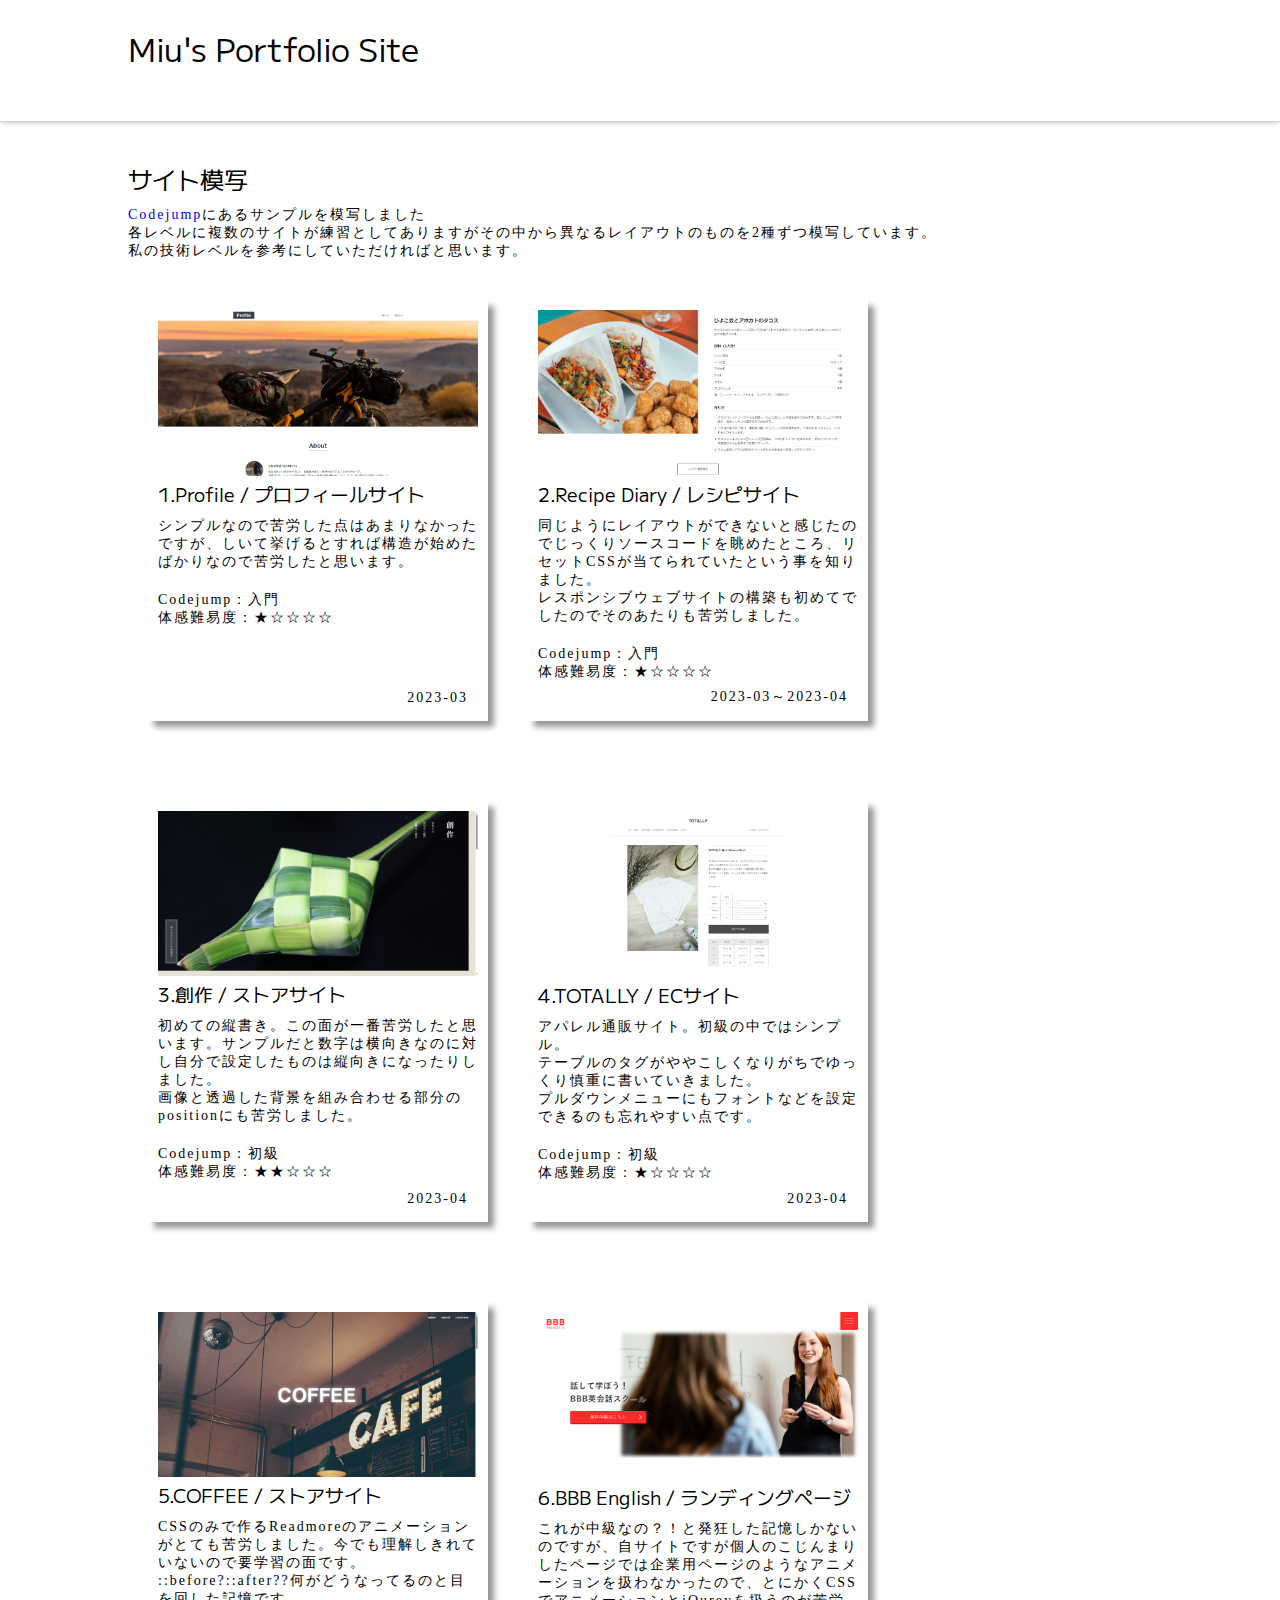
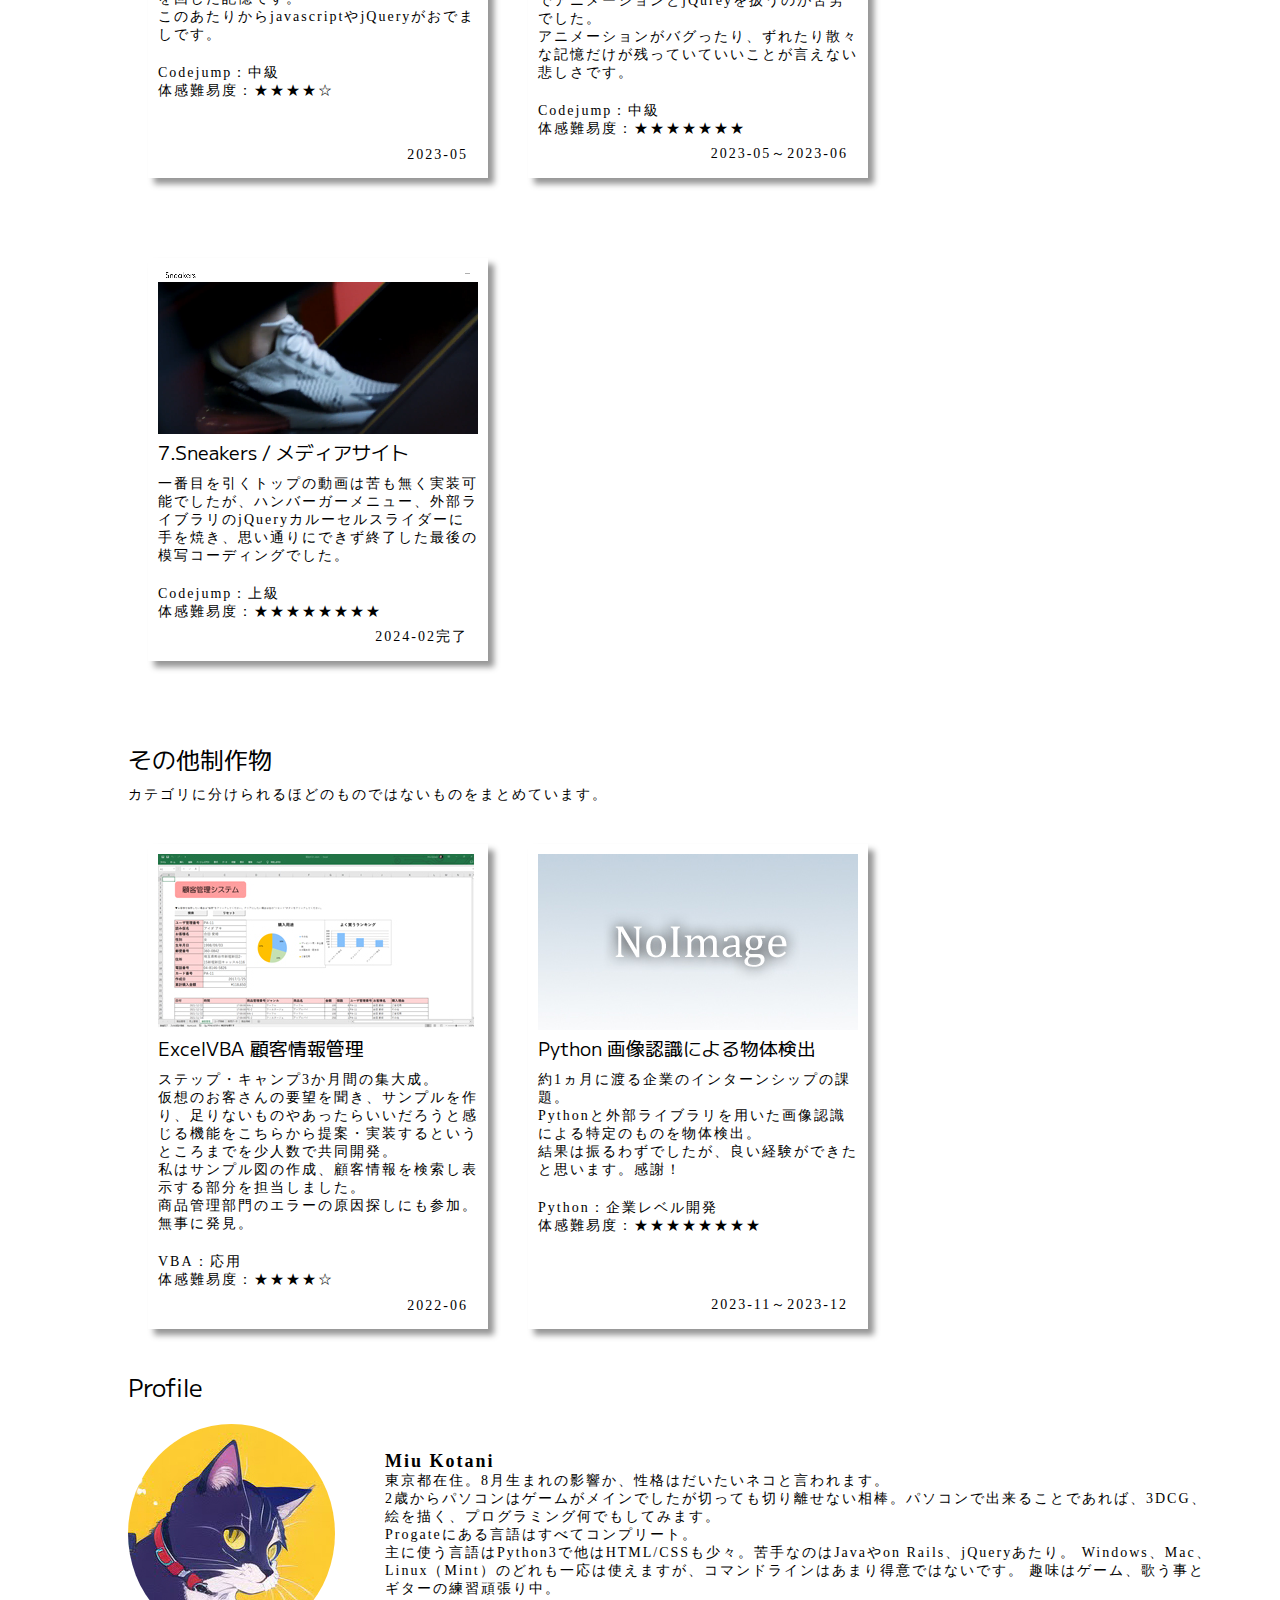
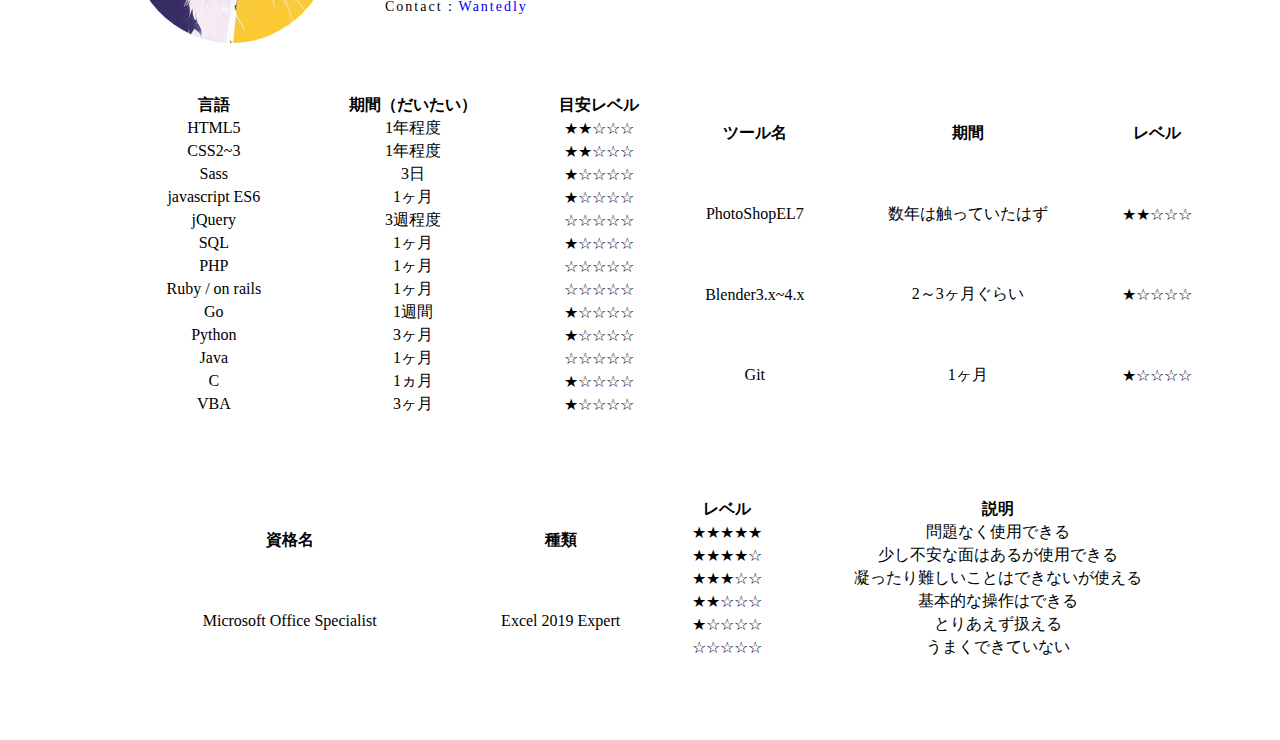
<file: index.html>
<!DOCTYPE html>
<html>
  <head>
    <meta charset="utf-8">
    <link rel="preconnect" href="https://fonts.googleapis.com">
    <link rel="preconnect" href="https://fonts.gstatic.com" crossorigin>
    <link href="https://fonts.googleapis.com/css2?family=M+PLUS+1:wght@100;200;300;400;500&display=swap" rel="stylesheet">
    <link rel="icon" href="favicon.ico">
    <link rel ="stylesheet" href="index.css">
    <title>Miu's Portfolio Site</title>
  </head>
  <body>
    <header>
      <div class="wrapper">
        <!-- <img class="site_logo" src="favicon.ico"> -->
        <h1>Miu's Portfolio Site</h1>
      </div>
    </header>

    <section id="site_coding">
      <div class="wrapper">
        <div id="reproduction_title">
          <h2>サイト模写</h2>
          <p class="rep_outline">
            <a href="https://code-jump.com/" target="_blanc">Codejump</a>にあるサンプルを模写しました<br>
            各レベルに複数のサイトが練習としてありますがその中から異なるレイアウトのものを2種ずつ模写しています。<br>
            私の技術レベルを参考にしていただければと思います。
          </p>
        </div>
        <div class="catalogue">
          <div class="post">
            <div class="post_wrapper"> 
              <a href="https://mk-v3.github.io/webpage_portfolio/Profile/profile.html"><img class="post_img" src="profile.png"><a href="https://mk-v3.github.io/webpage_portfolio/Profile/profile.html"></a>
              <h3 class="post_title">1.Profile / プロフィールサイト</h3>
              <p class="post_summary">
                シンプルなので苦労した点はあまりなかったですが、しいて挙げるとすれば構造が始めたばかりなので苦労したと思います。
              </p>
              <p class="post_difficult">Codejump：入門<br>体感難易度：★☆☆☆☆</p>
              <p class="post_timestamp">2023-03</p>
            </div>
          </div>
          <div class="post">
            <div class="post_wrapper">
              <a href="https://mk-v3.github.io/webpage_portfolio/Recipe_2/recipe-2.html"><img class="post_img" src="recipe.png"></a>
              <h3 class="post_title">2.Recipe Diary / レシピサイト<br></h3>
              <p class="post_summary">
                同じようにレイアウトができないと感じたのでじっくりソースコードを眺めたところ、リセットCSSが当てられていたという事を知りました。<br>
                レスポンシブウェブサイトの構築も初めてでしたのでそのあたりも苦労しました。
              </p>
              <p class="post_difficult">Codejump：入門<br>体感難易度：★☆☆☆☆</p>
              <p class="post_timestamp">2023-03～2023-04</p>
            </div>
          </div>
          <div class="post">
            <div class="post_wrapper">
              <a href="https://mk-v3.github.io/webpage_portfolio/Sousaku/sousaku.html"><img class="post_img" src="sousaku.png"></a>
              <h3 class="post_title">3.創作 / ストアサイト</h3>
              <p class="post_summary">
                初めての縦書き。この面が一番苦労したと思います。サンプルだと数字は横向きなのに対し自分で設定したものは縦向きになったりしました。<br>
                画像と透過した背景を組み合わせる部分のpositionにも苦労しました。
              </p>
              <p class="post_difficult">Codejump：初級<br>体感難易度：★★☆☆☆</p>
              <p class="post_timestamp">2023-04</p>
          </div>
          </div>
          <div class="post">
            <div class="post_wrapper">
              <a href="https://mk-v3.github.io/webpage_portfolio/Totally/totally.html"><img class="post_img" src="totally.png"></a>
              <h3 class="post_title">4.TOTALLY / ECサイト</h3>
              <p class="post_summary">
                アパレル通販サイト。初級の中ではシンプル。<br>
                テーブルのタグがややこしくなりがちでゆっくり慎重に書いていきました。<br>
                プルダウンメニューにもフォントなどを設定できるのも忘れやすい点です。
              </p>
              <p class="post_difficult">Codejump：初級<br>体感難易度：★☆☆☆☆</p>
              <p class="post_timestamp">2023-04</p>
            </div>
          </div>
          <div class="post">
            <div class="post_wrapper">
              <a href="https://mk-v3.github.io/webpage_portfolio/COFFEE/coffee.html"><img class="post_img" src="coffee.png"></a>
              <h3 class="post_title">5.COFFEE / ストアサイト</h3>
              <p class="post_summary">
                CSSのみで作るReadmoreのアニメーションがとても苦労しました。今でも理解しきれていないので要学習の面です。<br>
                ::before?::after??何がどうなってるのと目を回した記憶です。<br>
                このあたりからjavascriptやjQueryがおでましです。
              </p>

              <p class="post_difficult">Codejump：中級<br>体感難易度：★★★★☆</p>
              <p class="post_timestamp">2023-05</p>
            </div>
          </div>
            <div class="post">
              <div class="post_wrapper">
                <a href="https://mk-v3.github.io/webpage_portfolio/BBB_English_School/bbb_english_school.html"><img class="post_img" src="bbb_english.png"></a>
                <h3 class="post_title">6.BBB English / ランディングページ</h3>
                <p class="post_summary">
                  これが中級なの？！と発狂した記憶しかないのですが、自サイトですが個人のこじんまりしたページでは企業用ページのようなアニメーションを扱わなかったので、とにかくCSSでアニメーションとjQureyを扱うのが苦労でした。<br>
                  アニメーションがバグったり、ずれたり散々な記憶だけが残っていていいことが言えない悲しさです。
                </p>
                <p class="post_difficult">Codejump：中級<br>体感難易度：★★★★★★★</p>
                <p class="post_timestamp">2023-05～2023-06</p>
              </div>
            </div>
            <div class="post">
              <div class="post_wrapper">
                <a href="https://mk-v3.github.io/webpage_portfolio/Sneakers/sneakers.html"><img class="post_img" src="sneakers.png"></a>
                <h3 class="post_title">7.Sneakers / メディアサイト</h3>
                <p class="post_summary">
                  一番目を引くトップの動画は苦も無く実装可能でしたが、ハンバーガーメニュー、外部ライブラリのjQueryカルーセルスライダーに手を焼き、思い通りにできず終了した最後の模写コーディングでした。
                </p>
                <p class="post_difficult">Codejump：上級<br>体感難易度：★★★★★★★★</p>
                <p class="post_timestamp">2024-02完了</p>
              </div>
      </div>
    </section>
    <section id="other">
      <div class="wrapper">
        <div id="reproduction_title">
          <h2>その他制作物</h2>
          <p class="rep_outline">
            カテゴリに分けられるほどのものではないものをまとめています。
          </p>
        </div>
        <div class="catalogue">
          <div class="post">
            <div class="post_wrapper">
            <img class="post_img" src="Excel_VBA.jpg">
              <h3 class="post_title">ExcelVBA 顧客情報管理</h3>
              <p class="post_summary">
                ステップ・キャンプ3か月間の集大成。<br>
                仮想のお客さんの要望を聞き、サンプルを作り、足りないものやあったらいいだろうと感じる機能をこちらから提案・実装するというところまでを少人数で共同開発。<br>
                私はサンプル図の作成、顧客情報を検索し表示する部分を担当しました。<br>
                商品管理部門のエラーの原因探しにも参加。無事に発見。
              </p>
              <p class="post_difficult">VBA：応用<br>体感難易度：★★★★☆</p>
              <p class="post_timestamp">2022-06</p>
            </div>
          </div>
            <div class="post">
              <div class="post_wrapper">
              <img class="post_img" src="no_Image.jpg">
                <h3 class="post_title">Python 画像認識による物体検出</h3>
                <p class="post_summary">
                  約1ヵ月に渡る企業のインターンシップの課題。<br>
                  Pythonと外部ライブラリを用いた画像認識による特定のものを物体検出。<br>
                  結果は振るわずでしたが、良い経験ができたと思います。感謝！
                </p>
                <p class="post_difficult">Python：企業レベル開発<br>体感難易度：★★★★★★★★</p>
                <p class="post_timestamp">2023-11～2023-12</p>
              </div>
          </div>
    </section>

    <section id="profile">
      <div class="wrapper">
        <h2>Profile</h2>
          <div class="my_profile">
            <img class="my_photo" src="my_image.jpg">
            <p class="my_text">
              <span class="my_name">Miu Kotani</span><br>
              東京都在住。8月生まれの影響か、性格はだいたいネコと言われます。<br>
              2歳からパソコンはゲームがメインでしたが切っても切り離せない相棒。パソコンで出来ることであれば、3DCG、絵を描く、プログラミング何でもしてみます。<br>
              Progateにある言語はすべてコンプリート。<br>
              主に使う言語はPython3で他はHTML/CSSも少々。苦手なのはJavaやon Rails、jQueryあたり。
              Windows、Mac、Linux（Mint）のどれも一応は使えますが、コマンドラインはあまり得意ではないです。
              趣味はゲーム、歌う事とギターの練習頑張り中。<br>
              Contact：<a href="https://www.wantedly.com/id/mktn_3" target="_blank">Wantedly</a>
            </p>
          </div>

          <div class="my_skill_table">
          <table class="skill_list">
            <tr><th>言語</th><th>期間（だいたい）</th><th>目安レベル</th></tr>
            <tr><td>HTML5</td><td>1年程度</td><td>★★☆☆☆</td></tr>
            <tr><td>CSS2~3</td><td>1年程度</td><td>★★☆☆☆</td></tr>
            <tr><td>Sass</td><td>3日</td><td>★☆☆☆☆</td></tr>
            <tr><td>javascript ES6</td><td>1ヶ月</td><td>★☆☆☆☆</td></tr>
            <tr><td>jQuery</td><td>3週程度</td><td>☆☆☆☆☆</td></tr>
            <tr><td>SQL</td><td>1ヶ月</td><td>★☆☆☆☆</td></tr>
            <tr><td>PHP</td><td>1ヶ月</td><td>☆☆☆☆☆</td></tr>
            <tr><td>Ruby / on rails</td><td>1ヶ月</td><td>☆☆☆☆☆</td></tr>
            <tr><td>Go</td><td>1週間</td><td>★☆☆☆☆</td></tr>
            <tr><td>Python</td><td>3ヶ月</td><td>★☆☆☆☆</td></tr>
            <tr><td>Java</td><td>1ヶ月</td><td>☆☆☆☆☆</td></tr>
            <tr><td>C</td><td>1ヵ月</td><td>★☆☆☆☆</td></tr>
            <tr><td>VBA</td><td>3ヶ月</td><td>★☆☆☆☆</td></tr>
          </table>

          <table class="tool_skill">
            <tr><th>ツール名</th><th>期間</th><th>レベル</th></tr>
            <tr><td>PhotoShopEL7</td><td>数年は触っていたはず</td><td>★★☆☆☆</td></tr>
            <tr><td>Blender3.x~4.x</td><td>2～3ヶ月ぐらい</td><td>★☆☆☆☆</td></tr>
            <tr><td>Git</td><td>1ヶ月</td><td>★☆☆☆☆</td></tr>
          </table>

          <table class="capabilities">
            <tr><th>資格名</th><th>種類</th></tr>
            <tr><td>Microsoft Office Specialist</td><td>Excel 2019 Expert</td></tr>
          </table>

          <table class="sample_list">
            <tr><th>レベル</th><th>説明</th></tr>
            <tr><td>★★★★★</td><td>問題なく使用できる</td></tr>
            <tr><td>★★★★☆</td><td>少し不安な面はあるが使用できる</td></tr>
            <tr><td>★★★☆☆</td><td>凝ったり難しいことはできないが使える</td></tr>
            <tr><td>★★☆☆☆</td><td>基本的な操作はできる</td></tr>
            <tr><td>★☆☆☆☆</td><td>とりあえず扱える</td></tr>
            <tr><td>☆☆☆☆☆</td><td>うまくできていない</td></tr>
          </table>
        </div>
      </div>
    </section>
  </body>
</html>
</file>
<file: index.css>
* {
    padding: 0;
    margin: 0;
}

body {
    background: #fff;
}

h1,h2,h3,h4,h5,h6 {
    font-family: 'M PLUS 1', sans-serif;
}

h2 {
    margin-bottom: 20px;;
}

p {
    font-size: 14px;
    letter-spacing: 2px;
}

a {
    text-decoration: none;
}

a:hover {
    text-decoration: underline;
}

.wrapper {
    margin: 0 5% 0 10%;
}

header {
    box-shadow: 0 0 6px 0 rgba(150, 150, 150, 10);
    padding: 0 0 50px 0;
}

header h1 {
    font-weight: 400;
    padding-top: 25px;
}

/*.wrapper img {
    float: left;
}*/

#reproduction_title {
    margin: 40px 0 0 0;
}

#reproduction_title h2 {
    font-weight: 400;
    margin-bottom: 10px;
}

.rep_outline {
    font-size: 14px;
}


.catalogue {
    display: flex;
    flex-wrap: wrap;
    justify-content: flex-start;
    /*align-items: baseline;*/
}

.post {
    position: relative;
    box-shadow: 6px 6px 6px 0 rgba(150,150,150,10);
    padding: 10px 10px 40px 10px;
    margin: 40px 20px;
}

.post_wrapper {
    width:320px;
}

.post a {
/*    position: absolute;
    top: 0;
    left: 0%;
    width: 100%;
    height: 100%;*/
    color: #000;
}
.post_img {
    width: 320px;
}

.post_title {
    font-weight: 400;
    margin-bottom: 10px;
}

.post_summary {
    font-size: 14px;
}

.post_difficult {
    font-size: 14px;
    margin-top: 20px;
}
.post_timestamp {
    position: absolute;
    right: 20px;
    bottom: 15px;
    font-family: Georgia, 'Times New Roman', Times, serif;
    text-align: right;
}

#profile h2{
    font-weight: 400;
}

.my_photo {
    border-radius: 50%;
    margin-right: 50px;
}

.my_profile {
    display: flex;
    justify-content: center;
    align-items: center;
    margin-bottom: 50px;
}


.my_text {
    font-size: 14px;;
}

.my_name {
    font-size: 18px;
    font-weight: bold;
}


.my_skill_table {
    display: flex;
    flex-wrap: wrap;
}

.skill_list, .tool_skill, .capabilities, .sample_list {
    width: 50%;
    text-align: center;
    margin-bottom: 80px;
}
</file>
